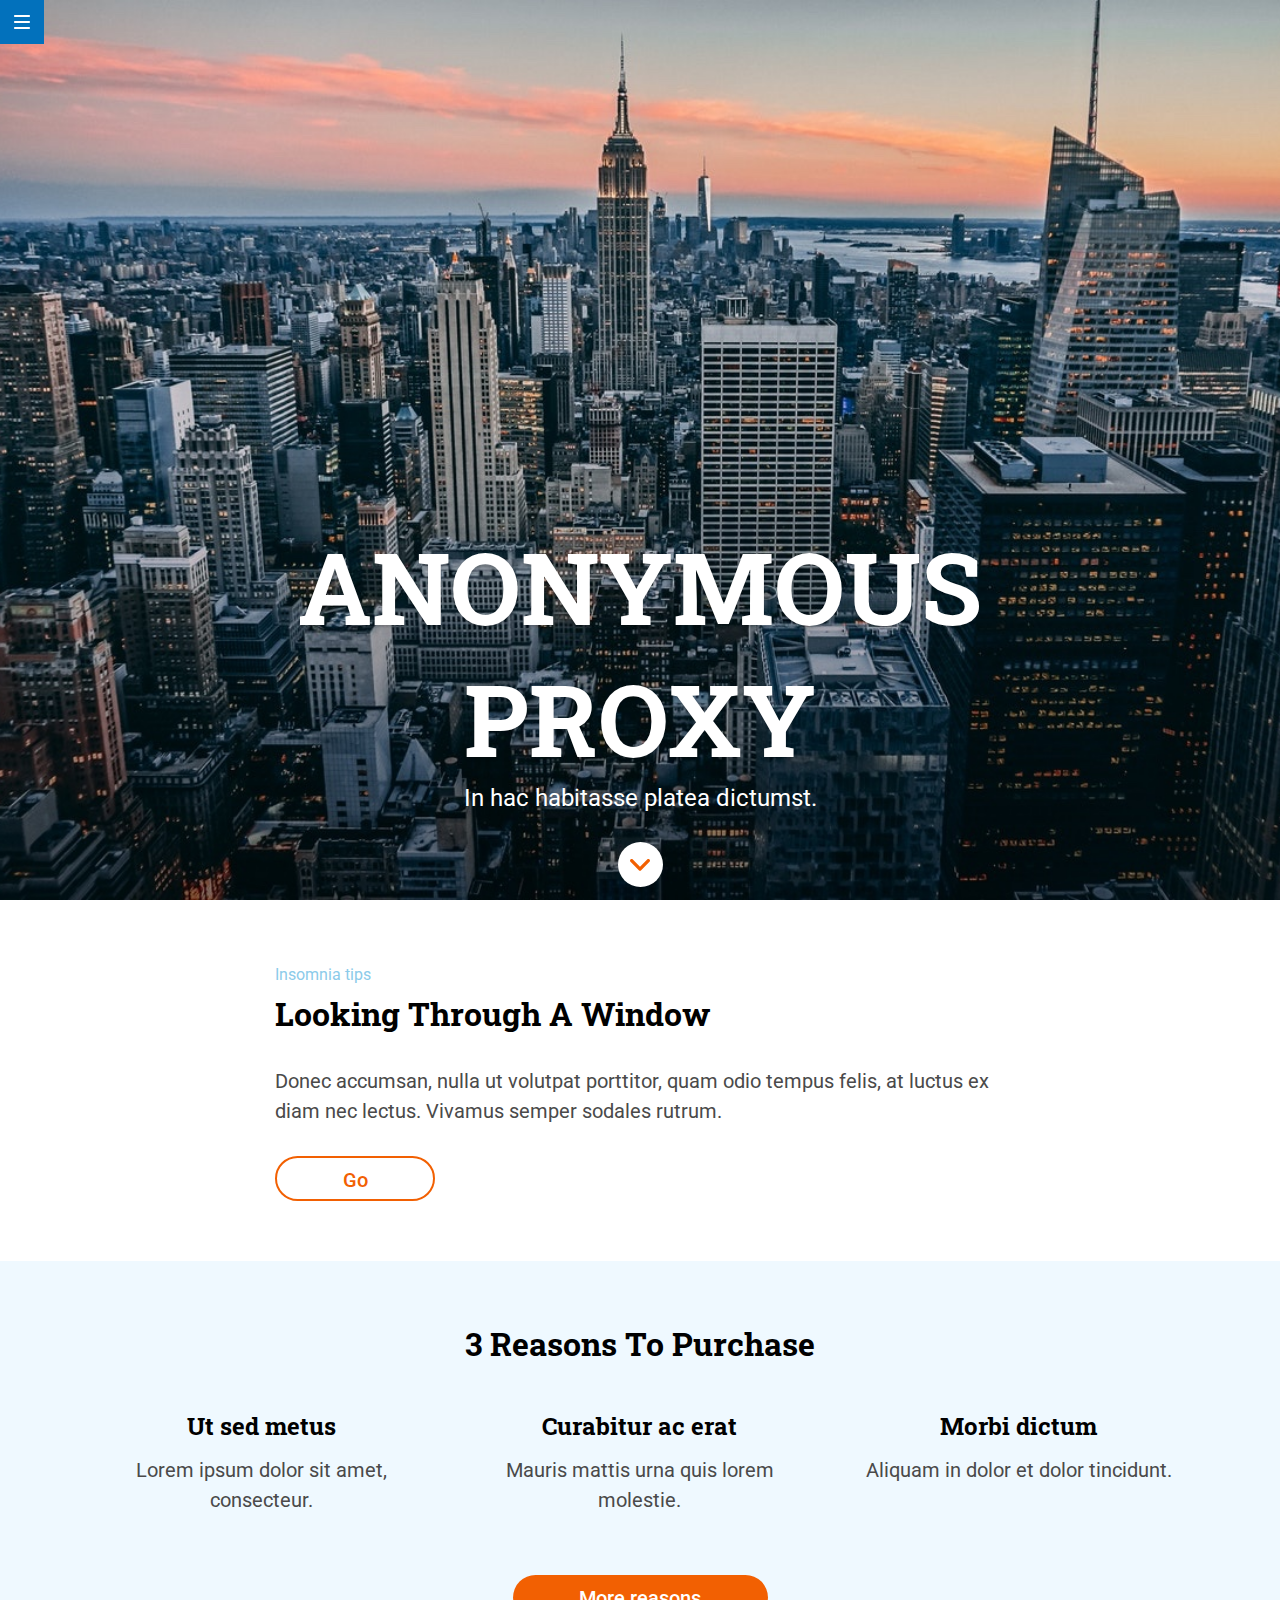
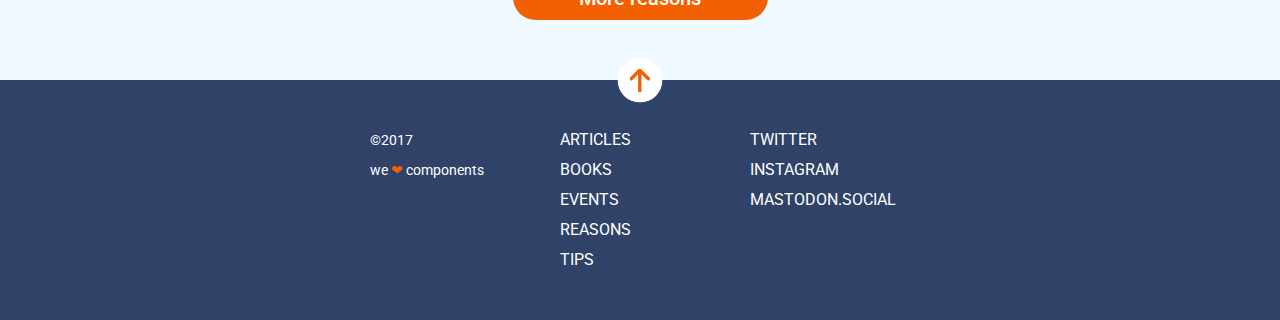
<file: docs/index.html>
<!DOCTYPE html>
<html lang="en">
    
    <head>
        <meta charset="UTF-8">
        <meta name="viewport" content="width=device-width, initial-scale=1.0">
        <meta http-equiv="X-UA-Compatible" content="ie=edge">
        <title>Anonymous Proxy</title>
        <link href="https://fonts.googleapis.com/css?family=Roboto+Slab:400,700|Roboto:400,500,700"
        rel="stylesheet">
        <link rel="stylesheet" href="assets/css/main.css" />
    </head>
    
    <body>
        <header id="page__header">
            <div class="hero">
                <div class="wrapper">
                    <div class="header">
                        <div>
                             <h1 class="header__title">anonymous proxy</h1>

                        </div>
                        <div>
                            <p class="header__sub-title">In hac habitasse platea dictumst.</p>
                        </div> <a class="header__arrow" href="#page__main"></a>

                    </div>
                </div>
            </div>
            </div>
            <div class="burger">
                <button class="burger__button"></button>
            </div>
        </header>
        <main>
            <main id="page__main">
                <div class="wrapper">
                    <p class="main__above-title">Insomnia tips</p>
                     <h2 class="main__title">Looking through a window</h2>

                    <p class="main__text">Donec accumsan, nulla ut volutpat porttitor, quam odio tempus felis, at
                        luctus ex diam nec lectus. Vivamus semper sodales rutrum.</p>
                    <button class="main__button">Go</button>
                </div>
            </main>
            <aside id="page__aside">
                <div class="wrapper">
                     <h2 class="aside__title">3 reasons to purchase</h2>

                    <div class="aside__grid">
                        <div class="aside__grid__item">
                             <h3 class="aside__grid__item-title">Ut sed metus</h3>

                            <p class="aside__grid__item-text">Lorem ipsum dolor sit amet, consecteur.</p>
                        </div>
                        <div class="aside__grid__item">
                             <h3 class="aside__grid__item-title">Curabitur ac erat</h3>

                            <p class="aside__grid__item-text">Mauris mattis urna quis lorem molestie.</p>
                        </div>
                        <div class="aside__grid__item">
                             <h3 class="aside__grid__item-title">Morbi dictum</h3>

                            <p class="aside__grid__item-text">Aliquam in dolor et dolor tincidunt.</p>
                        </div>
                    </div>
                    <div class="aside__button__container">
                        <button class="aside__button">More reasons</button>
                    </div>
                </div>
            </aside>
        </main>
        <footer class="page__footer"> <a href="#page__header" class="footer__arrow"></a>

            <div class="wrapper">
                <div class="footer__container">
                    <nav class="footer__links">
                        <ul class="footer__links__list">
                            <li><a href="" class="footer__links__item">Articles</a>

                            </li>
                            <li><a href="" class="footer__links__item">Books</a>

                            </li>
                            <li><a href="" class="footer__links__item">Events</a>

                            </li>
                            <li><a href="" class="footer__links__item">Reasons</a>

                            </li>
                            <li><a href="" class="footer__links__item">Tips</a>

                            </li>
                        </ul>
                    </nav>
                    <nav class="footer__social">
                        <ul class="footer__social__list">
                            <li><a href="" class="footer__social__item">Twitter</a>

                            </li>
                            <li><a href="" class="footer__social__item">Instagram</a>

                            </li>
                            <li><a href="" class="footer__social__item">Mastodon.social</a>

                            </li>
                        </ul>
                    </nav>
                    <div class="footer__copy">
                        <div class="footer__copyright">&copy;2017</div>
                        <div class="footer__love">we <span class="footer__love-heart">❤︎</span> components</div>
                    </div>
                </div>
            </div>
        </footer>
    </body>

</html>
</file>
<file: docs/assets/css/main.css>
.header {display: -webkit-box;display: -ms-flexbox;display: flex;-webkit-box-orient: vertical;-webkit-box-direction: normal;-ms-flex-direction: column;flex-direction: column;-webkit-box-pack: end;-ms-flex-pack: end;justify-content: flex-end;-webkit-box-align: center;-ms-flex-align: center;align-items: center;height: 100%;padding-bottom: 53px;-webkit-box-sizing: border-box;box-sizing: border-box;}.header .header__title {margin: 0;font-family: "Roboto Slab",serif;color: #fff;text-transform: uppercase;font-weight: bold;font-size: 42px;line-height: 55px;text-shadow: 0 2px 3px rgba(0,0,0,0.2);text-align: center;}.header .header__sub-title {font-family: "Roboto",sans-serif;color: #fff;font-size: 16px;text-align: center;font-weight: normal;margin: 10px 0 45px 0;}.page__footer {background-color: #304268;position: relative;}.footer__container {display: -webkit-box;display: -ms-flexbox;display: flex;-webkit-box-orient: vertical;-webkit-box-direction: normal;-ms-flex-direction: column;flex-direction: column;-webkit-box-pack: center;-ms-flex-pack: center;justify-content: center;-webkit-box-align: center;-ms-flex-align: center;align-items: center;text-align: center;}.footer__container .footer__links__list {list-style: none;margin: 0;padding: 60px 0 30px 0;}.footer__container .footer__social__list {list-style: none;margin: 0;padding-left: 0;padding-bottom: 30px;}.footer__container .footer__links__item,.footer__container .footer__social__item {text-decoration: none;font-family: "Roboto",sans-serif;font-size: 16px;line-height: 30px;color: #fff;text-transform: uppercase;}.footer__copy {color: #fff;font-family: "Roboto",sans-serif;font-size: 14px;line-height: 30px;text-align: center;}.footer__copy .footer__love {margin: 0;padding-bottom: 45px;}.footer__copy .footer__love .footer__love-heart {color: #f26002;}#page__main {padding-bottom: 45px;}.main__above-title {font-family: "Roboto",sans-serif;font-size: 14px;line-height: 30px;color: #8ccbea;padding: 30px 0 1px 0;margin: 0;}.main__title {font-family: "Roboto Slab",serif;color: #000000;line-height: 30px;font-size: 24px;font-weight: bold;text-transform: capitalize;margin: 0;padding-bottom: 15px;}.main__text {font-family: "Roboto",sans-serif;font-size: 18px;line-height: 30px;color: #4a4a4a;padding-bottom: 30px;margin: 0;}#page__aside {background-color: #eff9ff;padding-bottom: 60px;}.aside__title {font-family: "Roboto Slab",serif;color: #000000;line-height: 30px;font-size: 24px;font-weight: bold;text-transform: capitalize;text-align: center;padding: 30px 0 45px 0;margin: 0;}.aside__grid {display: grid;grid-template-columns: 1fr;grid-template-rows: 1fr 1fr 1fr;text-align: center;padding: 0 55px;}.aside__grid .aside__grid__item-title {font-family: "Roboto Slab",serif;font-size: 18px;line-height: 30px;font-weight: bold;margin: 0;}.aside__grid .aside__grid__item-text {font-family: "Roboto",sans-serif;font-size: 18px;line-height: 30px;color: #4a4a4a;padding-bottom: 45px;margin: 0;}.aside__button__container {display: -webkit-box;display: -ms-flexbox;display: flex;-webkit-box-pack: center;-ms-flex-pack: center;justify-content: center;-webkit-box-align: center;-ms-flex-align: center;align-items: center;}.header__arrow {height: 45px;width: 45px;background-color: #fff;border-radius: 50%;background-image: url(../images/ico-scroll-down.svg);background-position: center;background-repeat: no-repeat;cursor: pointer;}.burger__button {position: fixed;top: 0;left: 0;background-color: #0271bc;border: none;height: 44px;width: 44px;background-image: url(../images/ico-menu.svg);background-position: center;background-repeat: no-repeat;}.main__button {height: 45px;padding: 0 25px 0 26px;border: solid 2px #f26002;border-radius: 50px;background-color: #fff;font-family: "Roboto",sans-serif;font-size: 20px;font-weight: 500;color: #f26002;line-height: 45px;margin: 0;}.main__button:hover {background-color: #f26002;color: #fff;-webkit-transition: ease 0.3s;transition: ease 0.3s;}.aside__button {height: 45px;width: 184px;border: none;border-radius: 50px;border: solid 2px transparent;background-color: #f26002;font-family: "Roboto",sans-serif;font-size: 20px;font-weight: 500;color: #fff;line-height: 45px;line-height: 40px;}.aside__button:hover {background-color: #fff;color: #f26002;border: solid 2px #f26002;-webkit-transition: ease 0.3s;transition: ease 0.3s;}.footer__arrow {height: 45px;width: 45px;background-color: #fff;border-radius: 50%;background-image: url(../images/ico-arrow.svg);background-position: center;background-repeat: no-repeat;cursor: pointer;position: absolute;left: 50%;top: 0;-webkit-transform: translate(-50%, -50%);transform: translate(-50%, -50%);}.footer__arrow:hover {-webkit-animation-name: arrow;animation-name: arrow;-webkit-animation-duration: 1s;animation-duration: 1s;-webkit-animation-iteration-count: 3;animation-iteration-count: 3;}.hero {background: url("../images/cover.jpg") top center no-repeat #fff;background-position: center;min-height: 100vh;height: 100vh;width: 100%;background-size: cover;}body {margin: 0;}.wrapper {margin: 0 15px;height: 100%;}@media all and (min-width: 768px) {.header {padding-bottom: 45px;}.header .header__title {font-size: 80px;line-height: 106px;width: 690px;}.header .header__sub-title {font-size: 24px;margin: 20px 0 30px 0;}.footer__container {display: grid;grid-template-columns: 1fr 1fr 1fr;grid-template-rows: 150px;grid-gap: 30px;text-align: left;padding: 45px 0;}.footer__container .footer__links__list {padding: 0;}.footer__container .footer__social__list {padding: 0;}.footer__links,.footer__social {-ms-flex-item-align: start;align-self: start;}.footer__copy {grid-column: 1/2;grid-row: 1;text-align: initial;align-self: start;}#page__main {padding-bottom: 60px;}.main__title {font-family: "Roboto Slab",serif;color: #000000;line-height: 45px;font-size: 26px;font-weight: bold;padding-bottom: 30px;}.main__text {font-family: "Roboto",sans-serif;font-size: 20px;line-height: 30px;}.aside__title {font-family: "Roboto Slab",serif;color: #000000;line-height: 45px;font-size: 26px;font-weight: bold;}.aside__grid {grid-template-columns: 1fr 1fr 1fr;grid-template-rows: 1fr;grid-gap: 27.7px;padding: 0;}.aside__grid .aside__grid__item-title {font-family: "Roboto Slab",serif;font-size: 24px;line-height: 30px;font-weight: bold;padding-bottom: 14px;}.aside__grid .aside__grid__item-text {font-family: "Roboto",sans-serif;font-size: 20px;line-height: 30px;padding-bottom: 60px;}.main__button {width: 91px;}.aside__button {width: 210px;}.wrapper {margin: 0 39px;}}@media all and (min-width: 1200px) {.header {padding-bottom: 13px;}.header .header__title {font-size: 100px;line-height: 132px;width: 730px;}.header .header__sub-title {margin: 0 0 30px 0;}.page__footer {padding: 45px 370px 45px 370px;}.page__footer .wrapper {margin: 0;}.footer__container {padding: 0;}#page__main {padding: 60px 275px 60px 275px;}#page__main .wrapper {margin: 0;}.main__above-title {font-size: 16px;padding-top: 0;}.main__title {font-family: "Roboto Slab",serif;color: #000000;line-height: 45px;font-size: 32px;font-weight: bold;}.aside__title {font-family: "Roboto Slab",serif;color: #000000;line-height: 45px;font-size: 32px;font-weight: bold;padding-top: 60px;}.aside__grid {grid-gap: 26.2px;}.main__button {width: 160px;}.aside__button {width: 255px;}.wrapper {margin: 0 85px;}}@-webkit-keyframes arrow {from {top: -2%;}to {top: 6%;}}@keyframes arrow {from {top: -2%;}to {top: 6%;}}
</file>
